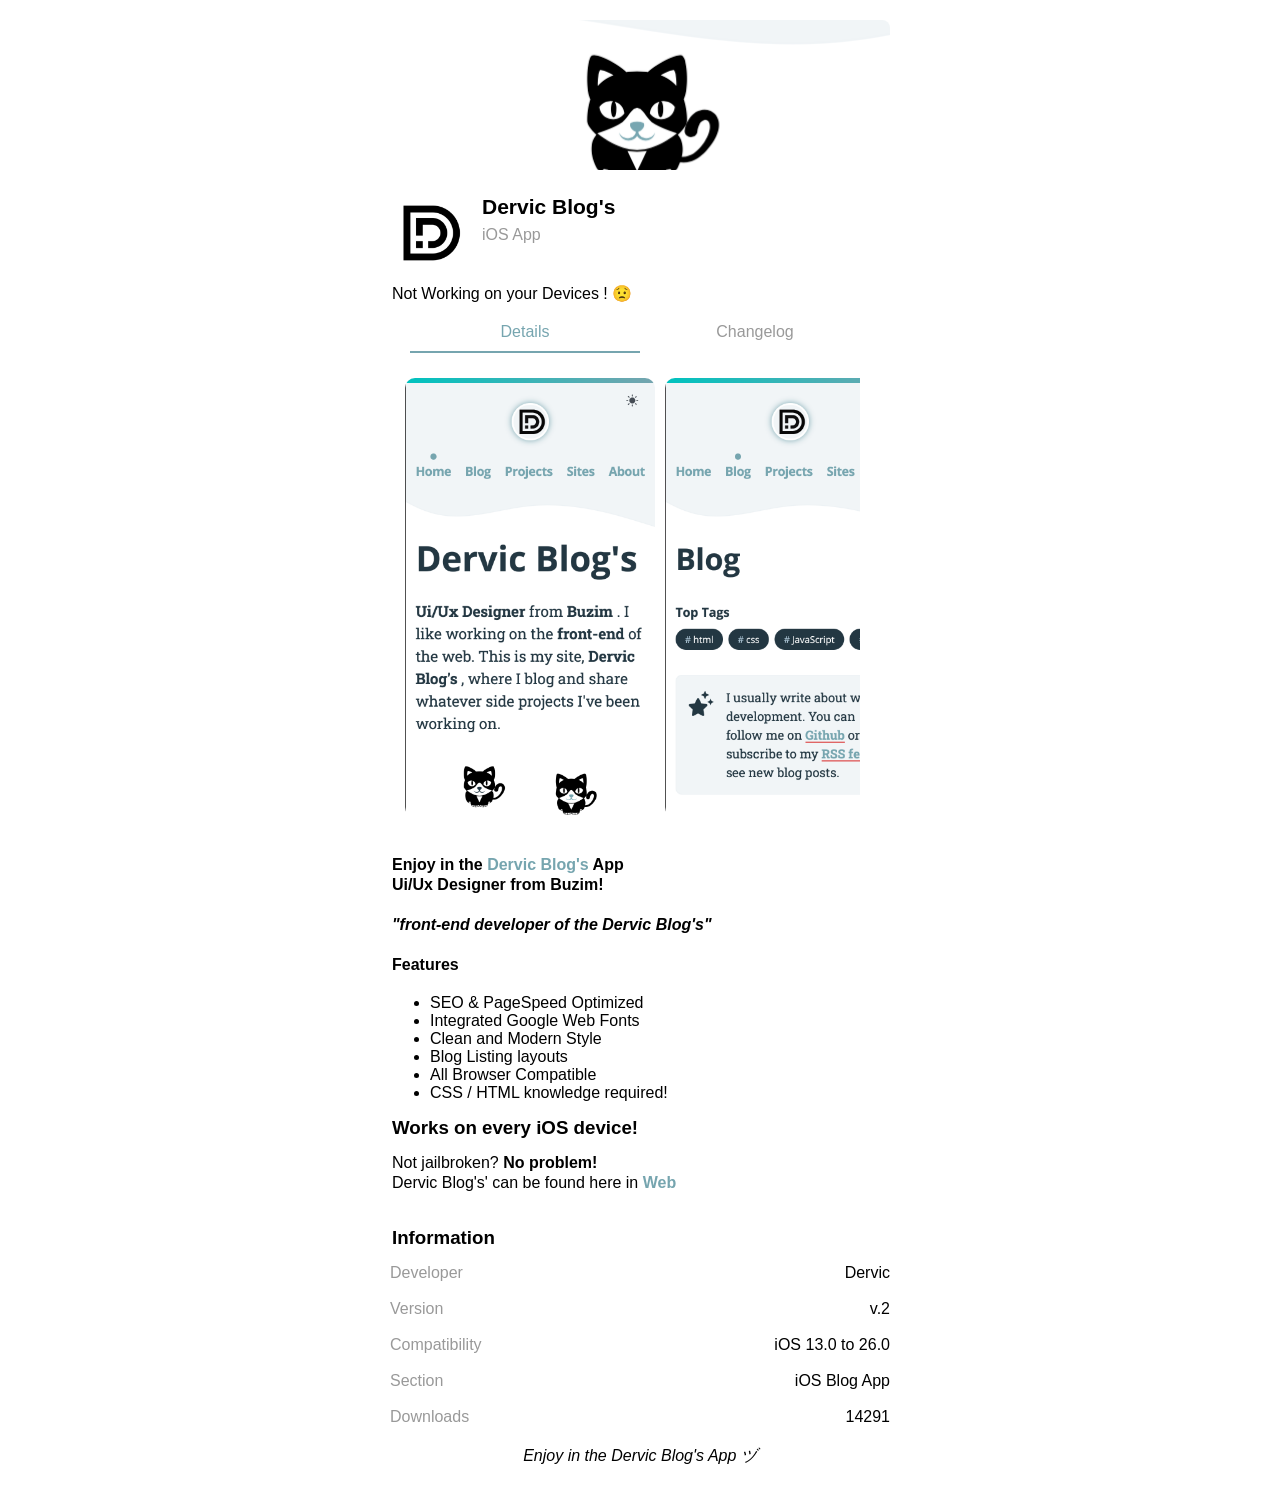
<file: depiction/radio/index.html>
<!DOCTYPE html>
<html>
<head>
    <meta charset="utf-8">
    <meta name="viewport" content="width=device-width, initial-scale=1, minimum-scale=1.0, user-scalable=0">
    <title>Cydia Dervic Blog's</title>
    <link rel="stylesheet" type="text/css" href="css/index.css">
    <style>a, .tint, .table-btn:after {color: #76a5af} .active {color: #76a5af;border-bottom: 2px solid #76a5af;}</style>
    <script src="js/index.js"></script>
    <meta name="description" content="Cydia Dervic Blog's">
    <meta property="og:title" content="Cydia Dervic Blog's">
    <meta property="og:description" content="Cydia Dervic Blog's">
    <meta property="og:image" content="CydiaIcon.png">
    <meta name="theme-color" content="#FFB25B">
     </head>
        <body>
            <div class="body">
        <div style="background-image: url(img/banner.png)" class="banner_underlay"></div>
        <div class="package package_head">
            <img src="img/icon.png">
            <div class="package_info">
                <h1 class="package_name">Dervic Blog's</h1>
                <p class="package_caption">iOS App</p>
            </div>
        </div>
        <p class="compatibility">Not Working on your Devices ! &#x1f61f;</p>
        <div class="nav">
            <div class="nav_btn active tweak_info_btn" onclick="swap('.changelog','.tweak_info');">Details</div>
            <div class="nav_btn changelog_btn" onclick="swap('.tweak_info','.changelog');">Changelog</div>
        </div>
        <div class="tweak_info">
            <div class="scroll_view"><img class="img_card" src="img/1.png"><img class="img_card" src="img/2.png"><img class="img_card" src="img/3.png"><img class="img_card" src="img/4.png"><img class="img_card" src="img/5.png"><img class="img_card" src="img/6.png"></div>
            <div class="md_view">
            </div>
            <br>
            <div class="md_view">
                
                <p><p><strong>Enjoy in the <a href="https://dervic.blog"> Dervic Blog's</a> App</strong></p>
                <p><p><strong>Ui/Ux Designer from Buzim!</strong></p>
                <br>
                <p>
                <strong>
                    <em>"front-end developer of the Dervic Blog's"</em>
                </strong>
                </p>
                
                <br>
                <p><p><strong>Features</strong></p>
                <br>
                <ul>
                    <li>SEO & PageSpeed Optimized</li>
                    <li>Integrated Google Web Fonts</li>
                    <li>Clean and Modern Style</li>
                    <li>Blog Listing layouts</li>
                    <li>All Browser Compatible</li>
                    <li>CSS / HTML knowledge required!</li>
                </ul>
                </ul>
                </p>
                
                <h3>Works on every iOS device!</h3>
                <p>Not jailbroken?
                <strong>No problem!</strong>
                <p>Dervic Blog's' can be found here in
                <b><a href="https://dervic.blog">Web</a></b>
                </p>
            </div>
            <br>
            <h3>Information</h3>
            <div class="table">
                <div class="cell">
                    <div class="title">Developer</div>
                    <div class="text">Dervic</div>
                    <br><br>
                </div>
                <div class="cell">
                    <div class="title">Version</div>
                    <div class="text">v.2</div>
                    <br><br>
                </div>
                <div class="cell">
                    <div class="title">Compatibility</div>
                    <div class="text">iOS 13.0 to 26.0</div>
                    <br><br>
                </div>
                <div class="cell">
                    <div class="title">Section</div>
                    <div class="text">iOS Blog App</div>
                    <br><br>
                </div>
                <div class="cell">
                    <div class="title">Downloads</div>
                    <div class="text">14291</div>
                    <br><br>
                </div>
            </div>
            <p><em><center>Enjoy in the Dervic Blog's App ヅ</center></em></p>
        </div>
        <div class="changelog">
            <div class="changelog_entry">
                <h3>Version</h3>
                <br>
                <h4>v.2</h4>
                <div class="md_view">
                    <ul>
                    <li>Copy Clipboard with PrismJS</li>
                    <li>Add Code PrismJS</li>
                    <li>Improved responsive features</li>
                    <li>Change colors of the menu</li>
                    <li>Add Sticky Logo</li>
                    <li>Update CSS style - Dark mode</li>
                </ul>
                    <br>
                    <h4>v.1</h4>
                    <div class="md_view">
                        <ul>
                        <li>Dervic Blog's Released</li>
                    </ul>
                        <br>
                    </div>
                    <p><em><center>Enjoy in the Dervic Blog's App ヅ</center></em></p>
                </div>
            </div>
          </div>
        </div>
    </div>
</body>
<script>compatible("13.0","26.0","iOS 13.0 to 26.0");externalize()</script>
</html>
</file>
<file: depiction/radio/css/index.css>
* {
    margin: 0;
}

.body {
    font-family: -apple-system, BlinkMacSystemFont, "Helvetica Neue", "Helvetica", sans-serif;
    margin-top: 20px;
    margin-bottom: 20px;

}

@media only screen and (max-width: 600px) {
    .body {
        margin-left: 20px;
        margin-right: 20px;
    }
    .scroll_view {
        width: calc(100vw - 60px);
    }
}
@media only screen and (min-width: 601px) {
    .body {
        width: 500px;
        margin-left: auto;
        margin-right: auto;
    }
    .scroll_view {
        width: calc(500px - 40px);
    }
}

h1, h2, h3, h4, h5, h6, p {
    margin: 2px;
}

.caption {
    color: #bbb;
    font-size: 16px;
}

.header {
    margin-top: 40px;
    margin-bottom: 25px;
}

.scroll_view {
    overflow-x: scroll;
    overflow-y: hidden;
    margin: 10px;
    white-space: nowrap;
    -webkit-overflow-scrolling: touch;
}

.scroll_view > .card {
    background-color: #ccc;
    background-position: center;
    background-repeat: no-repeat;
    background-size: cover;
    padding: 10px;
    margin: 10px;
    border-radius: 10px;
    font-weight: bold;
    height: 125px;
    width: 275px;
    position: relative;
    display: inline-block;
}

.scroll_view > .img_card {
    background-color: #ccc;
    width: 250px;
    margin: 5px;
    border-radius: 10px;
    font-weight: bold;
    position: relative;
    display: inline-block;
}

.card > p {
    color: white;
    bottom: 15px;
    left: 15px;
    font-size: 25px;
    position: absolute;
    text-shadow: 0 0 10px rgba(0,0,0,0.8); 
}

.center {
    text-align: center;
}

.left_float {
    float: left;
}

.right_float { 
    float: right;
}

.add_sileo {
    font-size: 2em;
    cursor: pointer;
    text-decoration: none;
}

.add_sileo:hover, a:hover {
    opacity: 0.8;
    cursor: pointer;
}

.package {
    margin-bottom: 40px;
}

.package > img {
    border-radius: 20px;
    width: 75px;
    height: 75px;
    float: left;
}

.package_info {
    margin-left: 90px;
}

.package_name {
    font-weight: bold;
    font-size: 21px;
}

.package_caption {
    margin-top: 7px;
    color: #999;
}

.cell > .title {
    float: left;
    color: #999;
}

.cell > .text {
    float: right;
}

h3 {
    margin-top: 15px;
    margin-bottom: 15px;
}

.footer {
    margin-top: 20px;
}

.subtle_link, .subtle_link > div > div, .subtle_link > div > div > p {
    text-decoration: none;
    color: black;
}

.subtle_link:hover, .subtle_link > *:hover {
    opacity: 0.8;
}

.green {
    color: #00b90c;
}

.red {
    color: #ba0000;
}

.banner_underlay {
    background-size: cover;
    background-position: center;
    height: 150px;
    width: 100%;
    border-radius: 8px;
    z-index: -2;
    margin-bottom: 25px;
    top: 0;
}

.changelog {
    display: none;
}

.nav {
    display: flex;
    margin: 20px;
    float: center;
}

.nav_btn {
    width: 50%;
    display:inline;
    text-align: center;
    color: #999;
    font-weight: 500;
    padding-bottom: 10px;
    cursor: pointer;
}

.changelog_entry {
    margin-bottom: 18px;
}

a {
    text-decoration: none;
}

.table-btn, .table-btn > div {
    padding-top: 10px;
    padding-bottom: 10px;
}

.table-btn:after {
    content: "›";
    font-size:30px;
    transform: translateY(-40px);
    float: right;
}

@media (prefers-color-scheme: dark) {
    body {
        background: #2a2a2a;
        color: white;
    }

    .subtle_link, .subtle_link > div > div, .subtle_link > div > div > p {
        color: white;
    }
}
</file>
